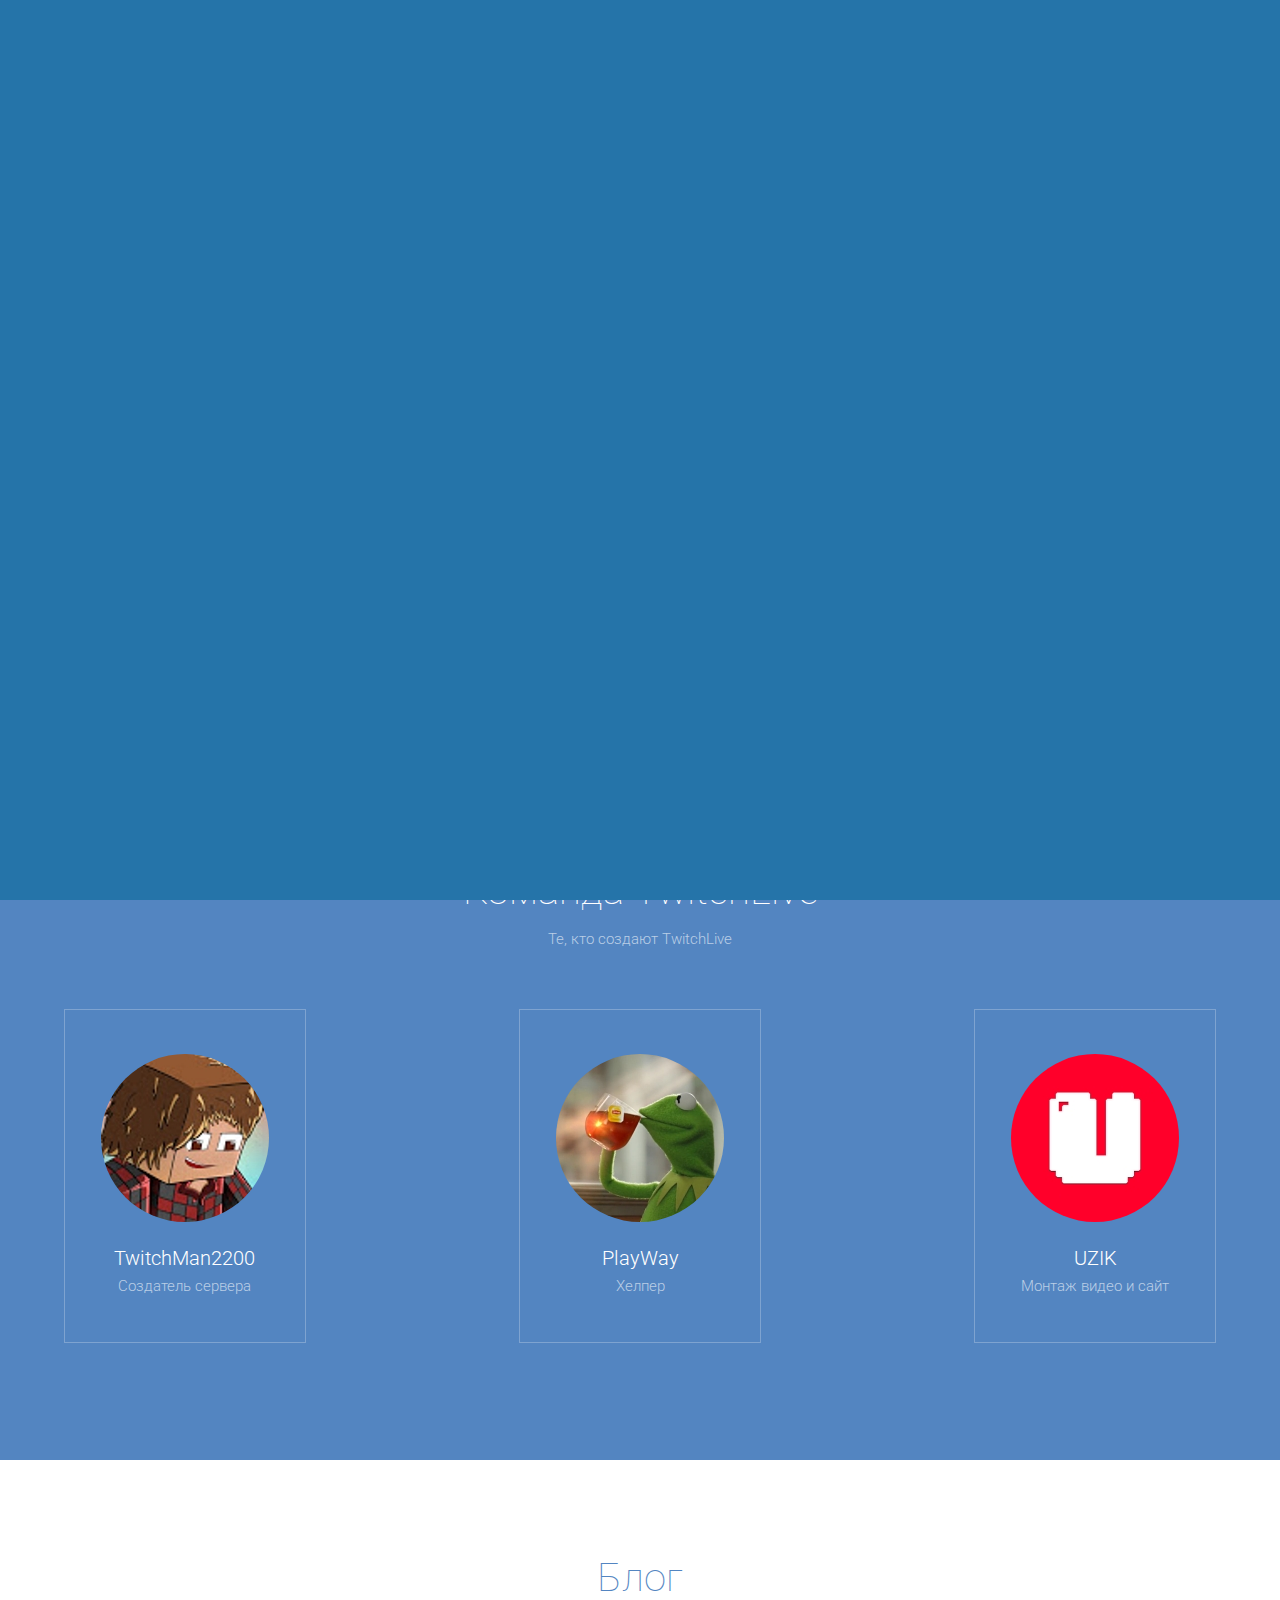
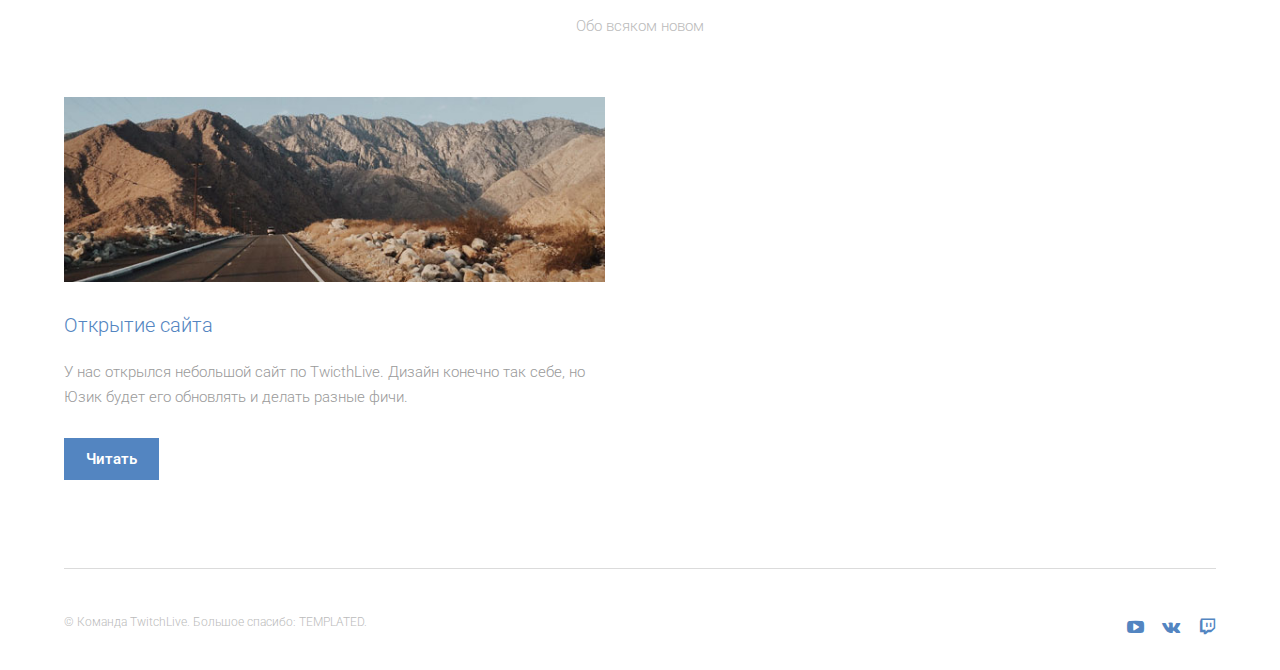
<file: index.html>
<!DOCTYPE HTML>
<html>
	<head>
		<title>TwitchLive</title>
		<meta charset="utf-8" />
		<meta name="viewport" content="width=device-width, initial-scale=1" />
		<link rel="stylesheet" href="assets/css/main.css" />
	</head>
	<body>

		<!-- Header -->
			<header id="header">
				<div class="inner">
					<a href="index.html" class="logo">TwitchLive</a>
					<nav id="nav">
						<a href="#">Главная</a>
						<a href="404.html">Заявки</a>
						<a href="404.html">Обходы</a>
					</nav>
					<a href="#navPanel" class="navPanelToggle"><span class="fa fa-bars"></span></a>
				</div>
			</header>

		<!-- Banner -->
			<section id="banner">
				<h1>Добро пожаловать на сайт TwitchLive</h1>
				<p>Это приватный сервер для начинающих ютуберов/стримеров</p>
			</section>

		<!-- One -->
			<section id="one" class="wrapper">
				<div class="inner">
					<div class="flex flex-3">
						<article>
							<header>
								<h3>Приватный<br /> сервер</h3>
							</header>
							<p>Этот сервер полностью приватный. Без лицензии и заявки сюда не попасть.</p>
							<footer>
								<a href="404.html" class="button special">Подробнее</a>
							</footer>
						</article>
						<article>
							<header>
								<h3>Заявки<br /> на сервер</h3>
							</header>
							<p>Условия для доступа к приватному и серверу и правильное оформление заявок</p>
							<footer>
								<a href="404.html" class="button special">Оформить заявку</a>
							</footer>
						</article>
						<article>
							<header>
								<h3>Обходы<br /> на сервере</h3>
							</header>
							<p>Целых четыре раза в месяц мы будем обходить ваши постройки на сервере.</p>
							<footer>
								<a href="404.html" class="button special">Лучшие постройки</a>
							</footer>
						</article>
					</div>
				</div>
			</section>

		<!-- Two -->
			<section id="two" class="wrapper style1 special">
				<div class="inner">
					<header>
						<h2>Команда TwitchLive</h2>
						<p>Те, кто создают TwitchLive</p>
					</header>
					<div class="flex flex-4">
						<div class="box person">
							<div class="image round">
								<img src="images/pic03.jpg" alt="Person 1" />
							</div>
							<h3>TwitchMan2200</h3>
							<p>Создатель сервера</p>
						</div>
						<div class="box person">
							<div class="image round">
								<img src="images/pic04.jpg" alt="Person 2" />
							</div>
							<h3>PlayWay</h3>
							<p>Хелпер</p>
						</div>
						<div class="box person">
							<div class="image round">
								<img src="images/pic05.jpg" alt="Person 3" />
							</div>
							<h3>UZIK</h3>
							<p>Монтаж видео и сайт</p>
						</div>
					</div>
				</div>
			</section>

		<!-- Three -->
			<section id="three" class="wrapper special">
				<div class="inner">
					<header class="align-center">
						<h2>Блог</h2>
						<p>Обо всяком новом</p>
					</header>
					<div class="flex flex-2">
						<article>
							<div class="image fit">
								<img src="images/pic01.jpg" alt="Pic 01" />
							</div>
							<header>
								<h3>Открытие сайта</h3>
							</header>
							<p>У нас открылся небольшой сайт по TwicthLive. Дизайн конечно так себе, но Юзик будет его обновлять и делать разные фичи.</p>
							<footer>
								<a href="opensite.html" class="button special">Читать</a>
							</footer>
						</article>
					</div>
				</div>
			</section>

		<!-- Footer -->
			<footer id="footer">
				<div class="inner">
					<div class="flex">
						<div class="copyright">
							&copy; Команда TwitchLive. Большое спасибо: TEMPLATED.
						</div>
						<ul class="icons">
							<li><a href="https://www.youtube.com/channel/UCNdY74oDb6O2aFx_l0RGLnA" class="icon fa-youtube-play"><span class="label">YouTube</span></a></li>
							<li><a href="https://vk.com/twitchlive22" class="icon fa-vk"><span class="label">ВКонтакте</span></a></li>
							<li><a href="https://www.twitch.tv/uzik_ok" class="icon fa-twitch"><span class="label">Twitch</span></a></li>
						</ul>
					</div>
				</div>
			</footer>

		<!-- Scripts -->
			<script src="assets/js/jquery.min.js"></script>
			<script src="assets/js/skel.min.js"></script>
			<script src="assets/js/util.js"></script>
			<script src="assets/js/main.js"></script>
        <!--Прелоадер -->
			<style type="text/css">#hellopreloader>p{display:none;}#hellopreloader_preload{display: block;position: fixed;z-index: 99999;top: 0;left: 0;width: 100%;height: 100%;min-width: 1000px;background: #2574A9 url(http://hello-site.ru//main/images/preloads/oval.svg) center center no-repeat;background-size:74px;}</style>
			<div id="hellopreloader"><div id="hellopreloader_preload"></div><p><a href="http://hello-site.ru">Hello-Site.ru. Бесплатный конструктор сайтов.</a></p></div>
			<script type="text/javascript">var hellopreloader = document.getElementById("hellopreloader_preload");function fadeOutnojquery(el){el.style.opacity = 1;var interhellopreloader = setInterval(function(){el.style.opacity = el.style.opacity - 0.05;if (el.style.opacity <=0.05){ clearInterval(interhellopreloader);hellopreloader.style.display = "none";}},16);}window.onload = function(){setTimeout(function(){fadeOutnojquery(hellopreloader);},1000);};</script>
			<!-- HelloPreload http://hello-site.ru/preloader/ -->
	</body>
</html>
</file>
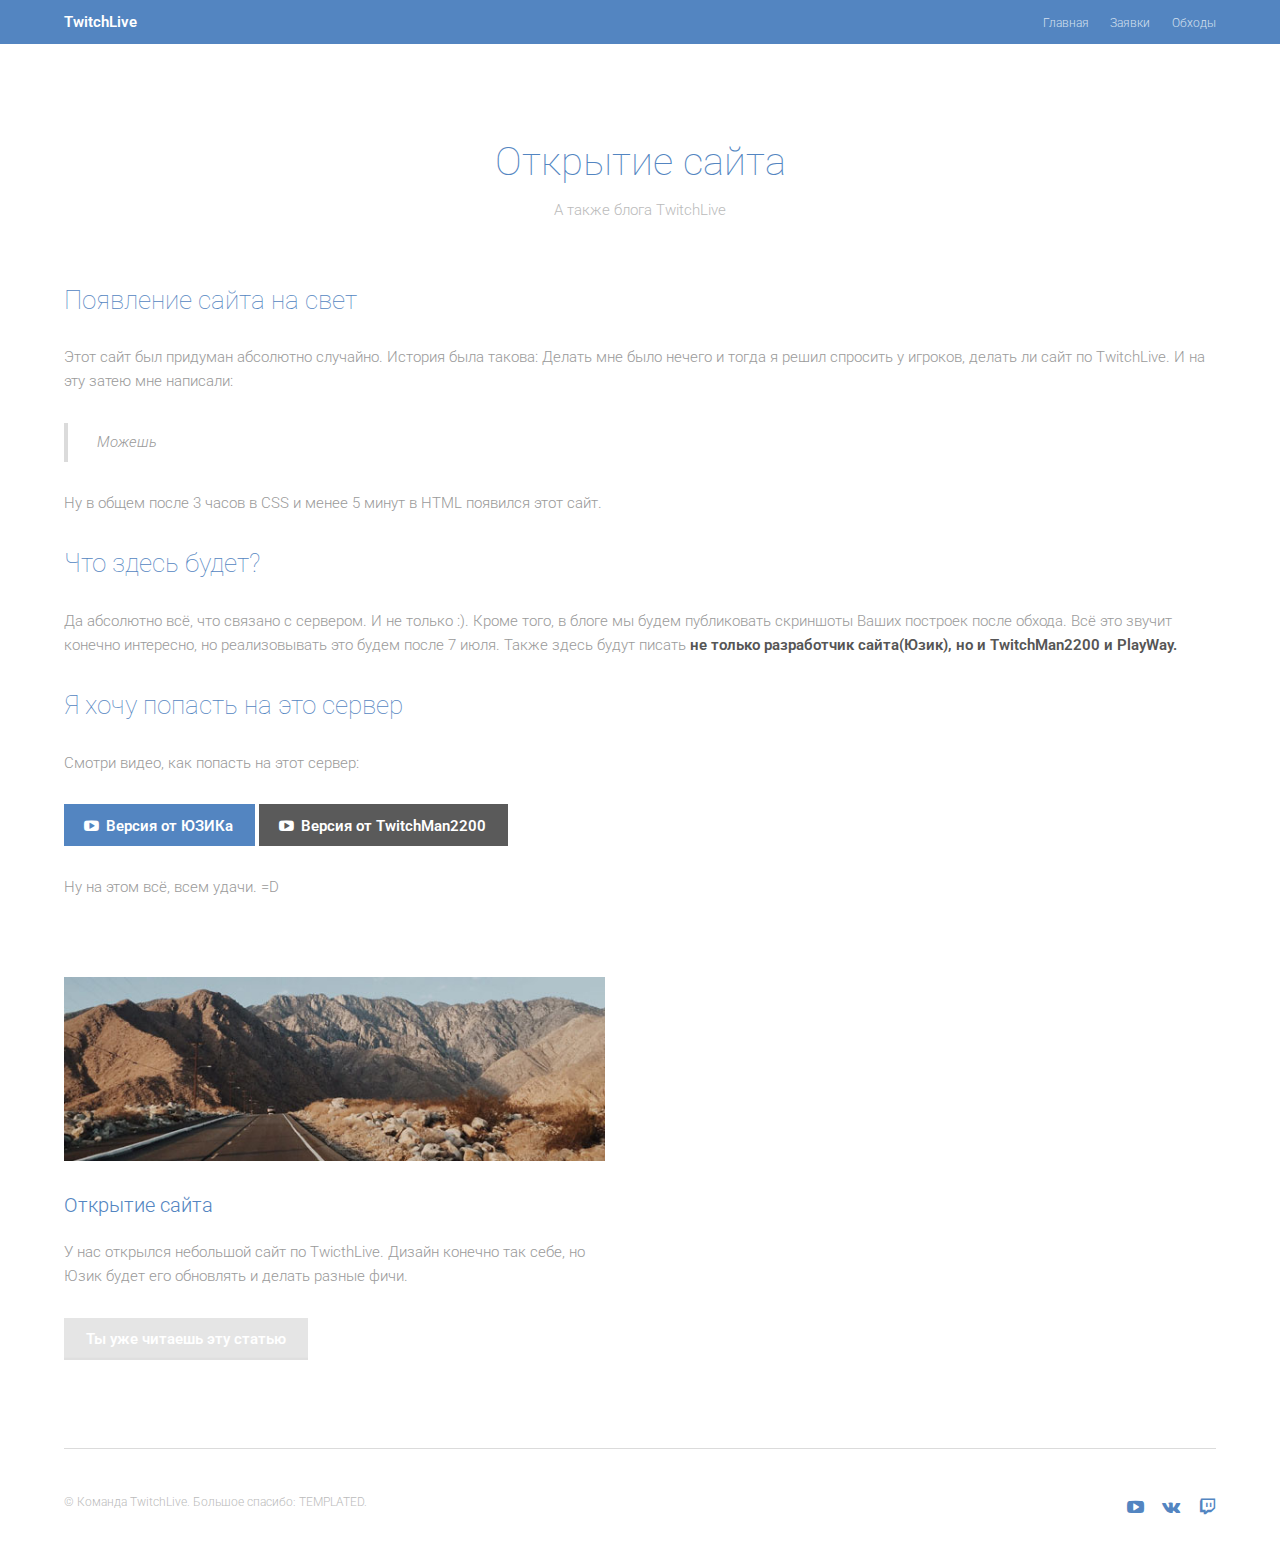
<file: opensite.html>
<!DOCTYPE HTML>
<html>
	<head>
		<title>TwitchLive Блог</title>
		<meta charset="utf-8" />
		<meta name="viewport" content="width=device-width, initial-scale=1" />
		<link rel="stylesheet" href="assets/css/main.css" />
		<script src="https://vk.com/js/api/openapi.js?146" type="text/javascript"></script>
		<script type="text/javascript">
		  VK.init({
			apiId: 6096090,
			onlyWidgets: true
		  });
		</script>
	</head>
	<body class="subpage">

		<!-- Header -->
			<header id="header">
				<div class="inner">
					<a href="index.html" class="logo">TwitchLive</a>
					<nav id="nav">
						<a href="index.html">Главная</a>
						<a href="404.html">Заявки</a>
						<a href="404.html">Обходы</a>
					</nav>
					<a href="#navPanel" class="navPanelToggle"><span class="fa fa-bars"></span></a>
				</div>
			</header>

		<!-- Three -->
			<section id="three" class="wrapper">
				<div class="inner">
					<header class="align-center">
						<h2>Открытие сайта</h2>
						<p>А также блога TwitchLive</p>
					</header>
					<h2 id="content">Появление сайта на свет</h2>
					<p>Этот сайт был придуман абсолютно случайно. История была такова: Делать мне было нечего и тогда я решил спросить у игроков, делать ли сайт по TwitchLive. И на эту затею мне написали:
					<blockquote>Можешь</blockquote>
					Ну в общем после 3 часов в CSS и менее 5 минут в HTML появился этот сайт.</p>
					<h2 id="content">Что здесь будет?</h2>
					<p>Да абсолютно всё, что связано с сервером. И не только :). Кроме того, в блоге мы будем публиковать скриншоты Ваших построек после обхода. Всё это звучит конечно интересно, но реализовывать это будем после 7 июля. Также здесь будут писать <b>не только разработчик сайта(Юзик), но и TwitchMan2200 и PlayWay.</b></p>
					<h2 id="content">Я хочу попасть на это сервер</h2>
					<p>Смотри видео, как попасть на этот сервер:</p>
					<p><a href="https://youtu.be/-ZpV1vSUBaA" class="button special icon fa-youtube-play">Версия от ЮЗИКа</a> <a href="https://youtu.be/-GffQzPiwrE" class="button icon fa-youtube-play">Версия от TwitchMan2200</a></p>
					<p>Ну на этом всё, всем удачи. =D</p>
					<div id="vk_like"></div>
					<script type="text/javascript">
					VK.Widgets.Like("vk_like", {type: "button", height: 30});
					</script>
					<br/>
					<div id="vk_comments"></div>
					<script type="text/javascript">
					VK.Widgets.Comments("vk_comments", {limit: 10, width: "610", attach: "*"});
					</script>
					<br/>
					<div class="flex flex-2">
						<article>
							<div class="image fit">
								<img src="images/pic01.jpg" alt="Pic 01" />
							</div>
							<header>
								<h3>Открытие сайта</h3>
							</header>
							<p>У нас открылся небольшой сайт по TwicthLive. Дизайн конечно так себе, но Юзик будет его обновлять и делать разные фичи.</p>
							<footer>
								<span class="button special disabled">Ты уже читаешь эту статью</span>
							</footer>
						</article>
					</div>
				</div>
			</section>

		<!-- Footer -->
			<footer id="footer">
				<div class="inner">
					<div class="flex">
						<div class="copyright">
							&copy; Команда TwitchLive. Большое спасибо: TEMPLATED.
						</div>
						<ul class="icons">
							<li><a href="https://www.youtube.com/channel/UCNdY74oDb6O2aFx_l0RGLnA" class="icon fa-youtube-play"><span class="label">YouTube</span></a></li>
							<li><a href="https://vk.com/twitchlive22" class="icon fa-vk"><span class="label">ВКонтакте</span></a></li>
							<li><a href="https://www.twitch.tv/uzik_ok" class="icon fa-twitch"><span class="label">Twitch</span></a></li>
						</ul>
					</div>
				</div>
			</footer>

		<!-- Scripts -->
			<script src="assets/js/jquery.min.js"></script>
			<script src="assets/js/skel.min.js"></script>
			<script src="assets/js/util.js"></script>
			<script src="assets/js/main.js"></script>

	</body>
</html>
</file>
<file: assets/css/main.css>
@charset "UTF-8";
@import url(font-awesome.min.css);
@import url('https://fonts.googleapis.com/css?family=Roboto');

/*
	Theory by TEMPLATED
	templated.co @templatedco
	Released for free under the Creative Commons Attribution 3.0 license (templated.co/license)
*/

/* Reset */

	html, body, div, span, applet, object, iframe, h1, h2, h3, h4, h5, h6, p, blockquote, pre, a, abbr, acronym, address, big, cite, code, del, dfn, em, img, ins, kbd, q, s, samp, small, strike, strong, sub, sup, tt, var, b, u, i, center, dl, dt, dd, ol, ul, li, fieldset, form, label, legend, table, caption, tbody, tfoot, thead, tr, th, td, article, aside, canvas, details, embed, figure, figcaption, footer, header, hgroup, menu, nav, output, ruby, section, summary, time, mark, audio, video {
		margin: 0;
		padding: 0;
		border: 0;
		font-size: 100%;
		font: inherit;
		vertical-align: baseline;
	}

	article, aside, details, figcaption, figure, footer, header, hgroup, menu, nav, section {
		display: block;
	}

	body {
		line-height: 1;
	}

	ol, ul {
		list-style: none;
	}

	blockquote, q {
		quotes: none;
	}

	blockquote:before, blockquote:after, q:before, q:after {
		content: '';
		content: none;
	}

	table {
		border-collapse: collapse;
		border-spacing: 0;
	}

	body {
		-webkit-text-size-adjust: none;
	}

/* Box Model */

	*, *:before, *:after {
		-moz-box-sizing: border-box;
		-webkit-box-sizing: border-box;
		box-sizing: border-box;
	}

/* Containers */

	.container {
		margin-left: auto;
		margin-right: auto;
	}

	.container.\31 25\25 {
		width: 100%;
		max-width: 100em;
		min-width: 80em;
	}

	.container.\37 5\25 {
		width: 60em;
	}

	.container.\35 0\25 {
		width: 40em;
	}

	.container.\32 5\25 {
		width: 20em;
	}

	.container {
		width: 80em;
	}

	@media screen and (max-width: 1680px) {

		.container.\31 25\25 {
			width: 100%;
			max-width: 100em;
			min-width: 80em;
		}

		.container.\37 5\25 {
			width: 60em;
		}

		.container.\35 0\25 {
			width: 40em;
		}

		.container.\32 5\25 {
			width: 20em;
		}

		.container {
			width: 80em;
		}

	}

	@media screen and (max-width: 1280px) {

		.container.\31 25\25 {
			width: 100%;
			max-width: 81.25em;
			min-width: 65em;
		}

		.container.\37 5\25 {
			width: 48.75em;
		}

		.container.\35 0\25 {
			width: 32.5em;
		}

		.container.\32 5\25 {
			width: 16.25em;
		}

		.container {
			width: 65em;
		}

	}

	@media screen and (max-width: 980px) {

		.container.\31 25\25 {
			width: 100%;
			max-width: 112.5%;
			min-width: 90%;
		}

		.container.\37 5\25 {
			width: 67.5%;
		}

		.container.\35 0\25 {
			width: 45%;
		}

		.container.\32 5\25 {
			width: 22.5%;
		}

		.container {
			width: 90%;
		}

	}

	@media screen and (max-width: 736px) {

		.container.\31 25\25 {
			width: 100%;
			max-width: 112.5%;
			min-width: 90%;
		}

		.container.\37 5\25 {
			width: 67.5%;
		}

		.container.\35 0\25 {
			width: 45%;
		}

		.container.\32 5\25 {
			width: 22.5%;
		}

		.container {
			width: 90% !important;
		}

	}

	@media screen and (max-width: 480px) {

		.container.\31 25\25 {
			width: 100%;
			max-width: 112.5%;
			min-width: 90%;
		}

		.container.\37 5\25 {
			width: 67.5%;
		}

		.container.\35 0\25 {
			width: 45%;
		}

		.container.\32 5\25 {
			width: 22.5%;
		}

		.container {
			width: 90% !important;
		}

	}

/* Grid */

	.row {
		border-bottom: solid 1px transparent;
		-moz-box-sizing: border-box;
		-webkit-box-sizing: border-box;
		box-sizing: border-box;
	}

	.row > * {
		float: left;
		-moz-box-sizing: border-box;
		-webkit-box-sizing: border-box;
		box-sizing: border-box;
	}

	.row:after, .row:before {
		content: '';
		display: block;
		clear: both;
		height: 0;
	}

	.row.uniform > * > :first-child {
		margin-top: 0;
	}

	.row.uniform > * > :last-child {
		margin-bottom: 0;
	}

	.row.\30 \25 > * {
		padding: 0 0 0 0em;
	}

	.row.\30 \25 {
		margin: 0 0 -1px 0em;
	}

	.row.uniform.\30 \25 > * {
		padding: 0em 0 0 0em;
	}

	.row.uniform.\30 \25 {
		margin: 0em 0 -1px 0em;
	}

	.row > * {
		padding: 0 0 0 2em;
	}

	.row {
		margin: 0 0 -1px -2em;
	}

	.row.uniform > * {
		padding: 2em 0 0 2em;
	}

	.row.uniform {
		margin: -2em 0 -1px -2em;
	}

	.row.\32 00\25 > * {
		padding: 0 0 0 4em;
	}

	.row.\32 00\25 {
		margin: 0 0 -1px -4em;
	}

	.row.uniform.\32 00\25 > * {
		padding: 4em 0 0 4em;
	}

	.row.uniform.\32 00\25 {
		margin: -4em 0 -1px -4em;
	}

	.row.\31 50\25 > * {
		padding: 0 0 0 3em;
	}

	.row.\31 50\25 {
		margin: 0 0 -1px -3em;
	}

	.row.uniform.\31 50\25 > * {
		padding: 3em 0 0 3em;
	}

	.row.uniform.\31 50\25 {
		margin: -3em 0 -1px -3em;
	}

	.row.\35 0\25 > * {
		padding: 0 0 0 1em;
	}

	.row.\35 0\25 {
		margin: 0 0 -1px -1em;
	}

	.row.uniform.\35 0\25 > * {
		padding: 1em 0 0 1em;
	}

	.row.uniform.\35 0\25 {
		margin: -1em 0 -1px -1em;
	}

	.row.\32 5\25 > * {
		padding: 0 0 0 0.5em;
	}

	.row.\32 5\25 {
		margin: 0 0 -1px -0.5em;
	}

	.row.uniform.\32 5\25 > * {
		padding: 0.5em 0 0 0.5em;
	}

	.row.uniform.\32 5\25 {
		margin: -0.5em 0 -1px -0.5em;
	}

	.\31 2u, .\31 2u\24 {
		width: 100%;
		clear: none;
		margin-left: 0;
	}

	.\31 1u, .\31 1u\24 {
		width: 91.6666666667%;
		clear: none;
		margin-left: 0;
	}

	.\31 0u, .\31 0u\24 {
		width: 83.3333333333%;
		clear: none;
		margin-left: 0;
	}

	.\39 u, .\39 u\24 {
		width: 75%;
		clear: none;
		margin-left: 0;
	}

	.\38 u, .\38 u\24 {
		width: 66.6666666667%;
		clear: none;
		margin-left: 0;
	}

	.\37 u, .\37 u\24 {
		width: 58.3333333333%;
		clear: none;
		margin-left: 0;
	}

	.\36 u, .\36 u\24 {
		width: 50%;
		clear: none;
		margin-left: 0;
	}

	.\35 u, .\35 u\24 {
		width: 41.6666666667%;
		clear: none;
		margin-left: 0;
	}

	.\34 u, .\34 u\24 {
		width: 33.3333333333%;
		clear: none;
		margin-left: 0;
	}

	.\33 u, .\33 u\24 {
		width: 25%;
		clear: none;
		margin-left: 0;
	}

	.\32 u, .\32 u\24 {
		width: 16.6666666667%;
		clear: none;
		margin-left: 0;
	}

	.\31 u, .\31 u\24 {
		width: 8.3333333333%;
		clear: none;
		margin-left: 0;
	}

	.\31 2u\24 + *,
	.\31 1u\24 + *,
	.\31 0u\24 + *,
	.\39 u\24 + *,
	.\38 u\24 + *,
	.\37 u\24 + *,
	.\36 u\24 + *,
	.\35 u\24 + *,
	.\34 u\24 + *,
	.\33 u\24 + *,
	.\32 u\24 + *,
	.\31 u\24 + * {
		clear: left;
	}

	.\-11u {
		margin-left: 91.66667%;
	}

	.\-10u {
		margin-left: 83.33333%;
	}

	.\-9u {
		margin-left: 75%;
	}

	.\-8u {
		margin-left: 66.66667%;
	}

	.\-7u {
		margin-left: 58.33333%;
	}

	.\-6u {
		margin-left: 50%;
	}

	.\-5u {
		margin-left: 41.66667%;
	}

	.\-4u {
		margin-left: 33.33333%;
	}

	.\-3u {
		margin-left: 25%;
	}

	.\-2u {
		margin-left: 16.66667%;
	}

	.\-1u {
		margin-left: 8.33333%;
	}

	@media screen and (max-width: 1680px) {

		.row > * {
			padding: 0 0 0 2em;
		}

		.row {
			margin: 0 0 -1px -2em;
		}

		.row.uniform > * {
			padding: 2em 0 0 2em;
		}

		.row.uniform {
			margin: -2em 0 -1px -2em;
		}

		.row.\32 00\25 > * {
			padding: 0 0 0 4em;
		}

		.row.\32 00\25 {
			margin: 0 0 -1px -4em;
		}

		.row.uniform.\32 00\25 > * {
			padding: 4em 0 0 4em;
		}

		.row.uniform.\32 00\25 {
			margin: -4em 0 -1px -4em;
		}

		.row.\31 50\25 > * {
			padding: 0 0 0 3em;
		}

		.row.\31 50\25 {
			margin: 0 0 -1px -3em;
		}

		.row.uniform.\31 50\25 > * {
			padding: 3em 0 0 3em;
		}

		.row.uniform.\31 50\25 {
			margin: -3em 0 -1px -3em;
		}

		.row.\35 0\25 > * {
			padding: 0 0 0 1em;
		}

		.row.\35 0\25 {
			margin: 0 0 -1px -1em;
		}

		.row.uniform.\35 0\25 > * {
			padding: 1em 0 0 1em;
		}

		.row.uniform.\35 0\25 {
			margin: -1em 0 -1px -1em;
		}

		.row.\32 5\25 > * {
			padding: 0 0 0 0.5em;
		}

		.row.\32 5\25 {
			margin: 0 0 -1px -0.5em;
		}

		.row.uniform.\32 5\25 > * {
			padding: 0.5em 0 0 0.5em;
		}

		.row.uniform.\32 5\25 {
			margin: -0.5em 0 -1px -0.5em;
		}

		.\31 2u\28xlarge\29, .\31 2u\24\28xlarge\29 {
			width: 100%;
			clear: none;
			margin-left: 0;
		}

		.\31 1u\28xlarge\29, .\31 1u\24\28xlarge\29 {
			width: 91.6666666667%;
			clear: none;
			margin-left: 0;
		}

		.\31 0u\28xlarge\29, .\31 0u\24\28xlarge\29 {
			width: 83.3333333333%;
			clear: none;
			margin-left: 0;
		}

		.\39 u\28xlarge\29, .\39 u\24\28xlarge\29 {
			width: 75%;
			clear: none;
			margin-left: 0;
		}

		.\38 u\28xlarge\29, .\38 u\24\28xlarge\29 {
			width: 66.6666666667%;
			clear: none;
			margin-left: 0;
		}

		.\37 u\28xlarge\29, .\37 u\24\28xlarge\29 {
			width: 58.3333333333%;
			clear: none;
			margin-left: 0;
		}

		.\36 u\28xlarge\29, .\36 u\24\28xlarge\29 {
			width: 50%;
			clear: none;
			margin-left: 0;
		}

		.\35 u\28xlarge\29, .\35 u\24\28xlarge\29 {
			width: 41.6666666667%;
			clear: none;
			margin-left: 0;
		}

		.\34 u\28xlarge\29, .\34 u\24\28xlarge\29 {
			width: 33.3333333333%;
			clear: none;
			margin-left: 0;
		}

		.\33 u\28xlarge\29, .\33 u\24\28xlarge\29 {
			width: 25%;
			clear: none;
			margin-left: 0;
		}

		.\32 u\28xlarge\29, .\32 u\24\28xlarge\29 {
			width: 16.6666666667%;
			clear: none;
			margin-left: 0;
		}

		.\31 u\28xlarge\29, .\31 u\24\28xlarge\29 {
			width: 8.3333333333%;
			clear: none;
			margin-left: 0;
		}

		.\31 2u\24\28xlarge\29 + *,
		.\31 1u\24\28xlarge\29 + *,
		.\31 0u\24\28xlarge\29 + *,
		.\39 u\24\28xlarge\29 + *,
		.\38 u\24\28xlarge\29 + *,
		.\37 u\24\28xlarge\29 + *,
		.\36 u\24\28xlarge\29 + *,
		.\35 u\24\28xlarge\29 + *,
		.\34 u\24\28xlarge\29 + *,
		.\33 u\24\28xlarge\29 + *,
		.\32 u\24\28xlarge\29 + *,
		.\31 u\24\28xlarge\29 + * {
			clear: left;
		}

		.\-11u\28xlarge\29 {
			margin-left: 91.66667%;
		}

		.\-10u\28xlarge\29 {
			margin-left: 83.33333%;
		}

		.\-9u\28xlarge\29 {
			margin-left: 75%;
		}

		.\-8u\28xlarge\29 {
			margin-left: 66.66667%;
		}

		.\-7u\28xlarge\29 {
			margin-left: 58.33333%;
		}

		.\-6u\28xlarge\29 {
			margin-left: 50%;
		}

		.\-5u\28xlarge\29 {
			margin-left: 41.66667%;
		}

		.\-4u\28xlarge\29 {
			margin-left: 33.33333%;
		}

		.\-3u\28xlarge\29 {
			margin-left: 25%;
		}

		.\-2u\28xlarge\29 {
			margin-left: 16.66667%;
		}

		.\-1u\28xlarge\29 {
			margin-left: 8.33333%;
		}

	}

	@media screen and (max-width: 1280px) {

		.row > * {
			padding: 0 0 0 1.5em;
		}

		.row {
			margin: 0 0 -1px -1.5em;
		}

		.row.uniform > * {
			padding: 1.5em 0 0 1.5em;
		}

		.row.uniform {
			margin: -1.5em 0 -1px -1.5em;
		}

		.row.\32 00\25 > * {
			padding: 0 0 0 3em;
		}

		.row.\32 00\25 {
			margin: 0 0 -1px -3em;
		}

		.row.uniform.\32 00\25 > * {
			padding: 3em 0 0 3em;
		}

		.row.uniform.\32 00\25 {
			margin: -3em 0 -1px -3em;
		}

		.row.\31 50\25 > * {
			padding: 0 0 0 2.25em;
		}

		.row.\31 50\25 {
			margin: 0 0 -1px -2.25em;
		}

		.row.uniform.\31 50\25 > * {
			padding: 2.25em 0 0 2.25em;
		}

		.row.uniform.\31 50\25 {
			margin: -2.25em 0 -1px -2.25em;
		}

		.row.\35 0\25 > * {
			padding: 0 0 0 0.75em;
		}

		.row.\35 0\25 {
			margin: 0 0 -1px -0.75em;
		}

		.row.uniform.\35 0\25 > * {
			padding: 0.75em 0 0 0.75em;
		}

		.row.uniform.\35 0\25 {
			margin: -0.75em 0 -1px -0.75em;
		}

		.row.\32 5\25 > * {
			padding: 0 0 0 0.375em;
		}

		.row.\32 5\25 {
			margin: 0 0 -1px -0.375em;
		}

		.row.uniform.\32 5\25 > * {
			padding: 0.375em 0 0 0.375em;
		}

		.row.uniform.\32 5\25 {
			margin: -0.375em 0 -1px -0.375em;
		}

		.\31 2u\28large\29, .\31 2u\24\28large\29 {
			width: 100%;
			clear: none;
			margin-left: 0;
		}

		.\31 1u\28large\29, .\31 1u\24\28large\29 {
			width: 91.6666666667%;
			clear: none;
			margin-left: 0;
		}

		.\31 0u\28large\29, .\31 0u\24\28large\29 {
			width: 83.3333333333%;
			clear: none;
			margin-left: 0;
		}

		.\39 u\28large\29, .\39 u\24\28large\29 {
			width: 75%;
			clear: none;
			margin-left: 0;
		}

		.\38 u\28large\29, .\38 u\24\28large\29 {
			width: 66.6666666667%;
			clear: none;
			margin-left: 0;
		}

		.\37 u\28large\29, .\37 u\24\28large\29 {
			width: 58.3333333333%;
			clear: none;
			margin-left: 0;
		}

		.\36 u\28large\29, .\36 u\24\28large\29 {
			width: 50%;
			clear: none;
			margin-left: 0;
		}

		.\35 u\28large\29, .\35 u\24\28large\29 {
			width: 41.6666666667%;
			clear: none;
			margin-left: 0;
		}

		.\34 u\28large\29, .\34 u\24\28large\29 {
			width: 33.3333333333%;
			clear: none;
			margin-left: 0;
		}

		.\33 u\28large\29, .\33 u\24\28large\29 {
			width: 25%;
			clear: none;
			margin-left: 0;
		}

		.\32 u\28large\29, .\32 u\24\28large\29 {
			width: 16.6666666667%;
			clear: none;
			margin-left: 0;
		}

		.\31 u\28large\29, .\31 u\24\28large\29 {
			width: 8.3333333333%;
			clear: none;
			margin-left: 0;
		}

		.\31 2u\24\28large\29 + *,
		.\31 1u\24\28large\29 + *,
		.\31 0u\24\28large\29 + *,
		.\39 u\24\28large\29 + *,
		.\38 u\24\28large\29 + *,
		.\37 u\24\28large\29 + *,
		.\36 u\24\28large\29 + *,
		.\35 u\24\28large\29 + *,
		.\34 u\24\28large\29 + *,
		.\33 u\24\28large\29 + *,
		.\32 u\24\28large\29 + *,
		.\31 u\24\28large\29 + * {
			clear: left;
		}

		.\-11u\28large\29 {
			margin-left: 91.66667%;
		}

		.\-10u\28large\29 {
			margin-left: 83.33333%;
		}

		.\-9u\28large\29 {
			margin-left: 75%;
		}

		.\-8u\28large\29 {
			margin-left: 66.66667%;
		}

		.\-7u\28large\29 {
			margin-left: 58.33333%;
		}

		.\-6u\28large\29 {
			margin-left: 50%;
		}

		.\-5u\28large\29 {
			margin-left: 41.66667%;
		}

		.\-4u\28large\29 {
			margin-left: 33.33333%;
		}

		.\-3u\28large\29 {
			margin-left: 25%;
		}

		.\-2u\28large\29 {
			margin-left: 16.66667%;
		}

		.\-1u\28large\29 {
			margin-left: 8.33333%;
		}

	}

	@media screen and (max-width: 980px) {

		.row > * {
			padding: 0 0 0 1.5em;
		}

		.row {
			margin: 0 0 -1px -1.5em;
		}

		.row.uniform > * {
			padding: 1.5em 0 0 1.5em;
		}

		.row.uniform {
			margin: -1.5em 0 -1px -1.5em;
		}

		.row.\32 00\25 > * {
			padding: 0 0 0 3em;
		}

		.row.\32 00\25 {
			margin: 0 0 -1px -3em;
		}

		.row.uniform.\32 00\25 > * {
			padding: 3em 0 0 3em;
		}

		.row.uniform.\32 00\25 {
			margin: -3em 0 -1px -3em;
		}

		.row.\31 50\25 > * {
			padding: 0 0 0 2.25em;
		}

		.row.\31 50\25 {
			margin: 0 0 -1px -2.25em;
		}

		.row.uniform.\31 50\25 > * {
			padding: 2.25em 0 0 2.25em;
		}

		.row.uniform.\31 50\25 {
			margin: -2.25em 0 -1px -2.25em;
		}

		.row.\35 0\25 > * {
			padding: 0 0 0 0.75em;
		}

		.row.\35 0\25 {
			margin: 0 0 -1px -0.75em;
		}

		.row.uniform.\35 0\25 > * {
			padding: 0.75em 0 0 0.75em;
		}

		.row.uniform.\35 0\25 {
			margin: -0.75em 0 -1px -0.75em;
		}

		.row.\32 5\25 > * {
			padding: 0 0 0 0.375em;
		}

		.row.\32 5\25 {
			margin: 0 0 -1px -0.375em;
		}

		.row.uniform.\32 5\25 > * {
			padding: 0.375em 0 0 0.375em;
		}

		.row.uniform.\32 5\25 {
			margin: -0.375em 0 -1px -0.375em;
		}

		.\31 2u\28medium\29, .\31 2u\24\28medium\29 {
			width: 100%;
			clear: none;
			margin-left: 0;
		}

		.\31 1u\28medium\29, .\31 1u\24\28medium\29 {
			width: 91.6666666667%;
			clear: none;
			margin-left: 0;
		}

		.\31 0u\28medium\29, .\31 0u\24\28medium\29 {
			width: 83.3333333333%;
			clear: none;
			margin-left: 0;
		}

		.\39 u\28medium\29, .\39 u\24\28medium\29 {
			width: 75%;
			clear: none;
			margin-left: 0;
		}

		.\38 u\28medium\29, .\38 u\24\28medium\29 {
			width: 66.6666666667%;
			clear: none;
			margin-left: 0;
		}

		.\37 u\28medium\29, .\37 u\24\28medium\29 {
			width: 58.3333333333%;
			clear: none;
			margin-left: 0;
		}

		.\36 u\28medium\29, .\36 u\24\28medium\29 {
			width: 50%;
			clear: none;
			margin-left: 0;
		}

		.\35 u\28medium\29, .\35 u\24\28medium\29 {
			width: 41.6666666667%;
			clear: none;
			margin-left: 0;
		}

		.\34 u\28medium\29, .\34 u\24\28medium\29 {
			width: 33.3333333333%;
			clear: none;
			margin-left: 0;
		}

		.\33 u\28medium\29, .\33 u\24\28medium\29 {
			width: 25%;
			clear: none;
			margin-left: 0;
		}

		.\32 u\28medium\29, .\32 u\24\28medium\29 {
			width: 16.6666666667%;
			clear: none;
			margin-left: 0;
		}

		.\31 u\28medium\29, .\31 u\24\28medium\29 {
			width: 8.3333333333%;
			clear: none;
			margin-left: 0;
		}

		.\31 2u\24\28medium\29 + *,
		.\31 1u\24\28medium\29 + *,
		.\31 0u\24\28medium\29 + *,
		.\39 u\24\28medium\29 + *,
		.\38 u\24\28medium\29 + *,
		.\37 u\24\28medium\29 + *,
		.\36 u\24\28medium\29 + *,
		.\35 u\24\28medium\29 + *,
		.\34 u\24\28medium\29 + *,
		.\33 u\24\28medium\29 + *,
		.\32 u\24\28medium\29 + *,
		.\31 u\24\28medium\29 + * {
			clear: left;
		}

		.\-11u\28medium\29 {
			margin-left: 91.66667%;
		}

		.\-10u\28medium\29 {
			margin-left: 83.33333%;
		}

		.\-9u\28medium\29 {
			margin-left: 75%;
		}

		.\-8u\28medium\29 {
			margin-left: 66.66667%;
		}

		.\-7u\28medium\29 {
			margin-left: 58.33333%;
		}

		.\-6u\28medium\29 {
			margin-left: 50%;
		}

		.\-5u\28medium\29 {
			margin-left: 41.66667%;
		}

		.\-4u\28medium\29 {
			margin-left: 33.33333%;
		}

		.\-3u\28medium\29 {
			margin-left: 25%;
		}

		.\-2u\28medium\29 {
			margin-left: 16.66667%;
		}

		.\-1u\28medium\29 {
			margin-left: 8.33333%;
		}

	}

	@media screen and (max-width: 736px) {

		.row > * {
			padding: 0 0 0 1.25em;
		}

		.row {
			margin: 0 0 -1px -1.25em;
		}

		.row.uniform > * {
			padding: 1.25em 0 0 1.25em;
		}

		.row.uniform {
			margin: -1.25em 0 -1px -1.25em;
		}

		.row.\32 00\25 > * {
			padding: 0 0 0 2.5em;
		}

		.row.\32 00\25 {
			margin: 0 0 -1px -2.5em;
		}

		.row.uniform.\32 00\25 > * {
			padding: 2.5em 0 0 2.5em;
		}

		.row.uniform.\32 00\25 {
			margin: -2.5em 0 -1px -2.5em;
		}

		.row.\31 50\25 > * {
			padding: 0 0 0 1.875em;
		}

		.row.\31 50\25 {
			margin: 0 0 -1px -1.875em;
		}

		.row.uniform.\31 50\25 > * {
			padding: 1.875em 0 0 1.875em;
		}

		.row.uniform.\31 50\25 {
			margin: -1.875em 0 -1px -1.875em;
		}

		.row.\35 0\25 > * {
			padding: 0 0 0 0.625em;
		}

		.row.\35 0\25 {
			margin: 0 0 -1px -0.625em;
		}

		.row.uniform.\35 0\25 > * {
			padding: 0.625em 0 0 0.625em;
		}

		.row.uniform.\35 0\25 {
			margin: -0.625em 0 -1px -0.625em;
		}

		.row.\32 5\25 > * {
			padding: 0 0 0 0.3125em;
		}

		.row.\32 5\25 {
			margin: 0 0 -1px -0.3125em;
		}

		.row.uniform.\32 5\25 > * {
			padding: 0.3125em 0 0 0.3125em;
		}

		.row.uniform.\32 5\25 {
			margin: -0.3125em 0 -1px -0.3125em;
		}

		.\31 2u\28small\29, .\31 2u\24\28small\29 {
			width: 100%;
			clear: none;
			margin-left: 0;
		}

		.\31 1u\28small\29, .\31 1u\24\28small\29 {
			width: 91.6666666667%;
			clear: none;
			margin-left: 0;
		}

		.\31 0u\28small\29, .\31 0u\24\28small\29 {
			width: 83.3333333333%;
			clear: none;
			margin-left: 0;
		}

		.\39 u\28small\29, .\39 u\24\28small\29 {
			width: 75%;
			clear: none;
			margin-left: 0;
		}

		.\38 u\28small\29, .\38 u\24\28small\29 {
			width: 66.6666666667%;
			clear: none;
			margin-left: 0;
		}

		.\37 u\28small\29, .\37 u\24\28small\29 {
			width: 58.3333333333%;
			clear: none;
			margin-left: 0;
		}

		.\36 u\28small\29, .\36 u\24\28small\29 {
			width: 50%;
			clear: none;
			margin-left: 0;
		}

		.\35 u\28small\29, .\35 u\24\28small\29 {
			width: 41.6666666667%;
			clear: none;
			margin-left: 0;
		}

		.\34 u\28small\29, .\34 u\24\28small\29 {
			width: 33.3333333333%;
			clear: none;
			margin-left: 0;
		}

		.\33 u\28small\29, .\33 u\24\28small\29 {
			width: 25%;
			clear: none;
			margin-left: 0;
		}

		.\32 u\28small\29, .\32 u\24\28small\29 {
			width: 16.6666666667%;
			clear: none;
			margin-left: 0;
		}

		.\31 u\28small\29, .\31 u\24\28small\29 {
			width: 8.3333333333%;
			clear: none;
			margin-left: 0;
		}

		.\31 2u\24\28small\29 + *,
		.\31 1u\24\28small\29 + *,
		.\31 0u\24\28small\29 + *,
		.\39 u\24\28small\29 + *,
		.\38 u\24\28small\29 + *,
		.\37 u\24\28small\29 + *,
		.\36 u\24\28small\29 + *,
		.\35 u\24\28small\29 + *,
		.\34 u\24\28small\29 + *,
		.\33 u\24\28small\29 + *,
		.\32 u\24\28small\29 + *,
		.\31 u\24\28small\29 + * {
			clear: left;
		}

		.\-11u\28small\29 {
			margin-left: 91.66667%;
		}

		.\-10u\28small\29 {
			margin-left: 83.33333%;
		}

		.\-9u\28small\29 {
			margin-left: 75%;
		}

		.\-8u\28small\29 {
			margin-left: 66.66667%;
		}

		.\-7u\28small\29 {
			margin-left: 58.33333%;
		}

		.\-6u\28small\29 {
			margin-left: 50%;
		}

		.\-5u\28small\29 {
			margin-left: 41.66667%;
		}

		.\-4u\28small\29 {
			margin-left: 33.33333%;
		}

		.\-3u\28small\29 {
			margin-left: 25%;
		}

		.\-2u\28small\29 {
			margin-left: 16.66667%;
		}

		.\-1u\28small\29 {
			margin-left: 8.33333%;
		}

	}

	@media screen and (max-width: 480px) {

		.row > * {
			padding: 0 0 0 1.25em;
		}

		.row {
			margin: 0 0 -1px -1.25em;
		}

		.row.uniform > * {
			padding: 1.25em 0 0 1.25em;
		}

		.row.uniform {
			margin: -1.25em 0 -1px -1.25em;
		}

		.row.\32 00\25 > * {
			padding: 0 0 0 2.5em;
		}

		.row.\32 00\25 {
			margin: 0 0 -1px -2.5em;
		}

		.row.uniform.\32 00\25 > * {
			padding: 2.5em 0 0 2.5em;
		}

		.row.uniform.\32 00\25 {
			margin: -2.5em 0 -1px -2.5em;
		}

		.row.\31 50\25 > * {
			padding: 0 0 0 1.875em;
		}

		.row.\31 50\25 {
			margin: 0 0 -1px -1.875em;
		}

		.row.uniform.\31 50\25 > * {
			padding: 1.875em 0 0 1.875em;
		}

		.row.uniform.\31 50\25 {
			margin: -1.875em 0 -1px -1.875em;
		}

		.row.\35 0\25 > * {
			padding: 0 0 0 0.625em;
		}

		.row.\35 0\25 {
			margin: 0 0 -1px -0.625em;
		}

		.row.uniform.\35 0\25 > * {
			padding: 0.625em 0 0 0.625em;
		}

		.row.uniform.\35 0\25 {
			margin: -0.625em 0 -1px -0.625em;
		}

		.row.\32 5\25 > * {
			padding: 0 0 0 0.3125em;
		}

		.row.\32 5\25 {
			margin: 0 0 -1px -0.3125em;
		}

		.row.uniform.\32 5\25 > * {
			padding: 0.3125em 0 0 0.3125em;
		}

		.row.uniform.\32 5\25 {
			margin: -0.3125em 0 -1px -0.3125em;
		}

		.\31 2u\28xsmall\29, .\31 2u\24\28xsmall\29 {
			width: 100%;
			clear: none;
			margin-left: 0;
		}

		.\31 1u\28xsmall\29, .\31 1u\24\28xsmall\29 {
			width: 91.6666666667%;
			clear: none;
			margin-left: 0;
		}

		.\31 0u\28xsmall\29, .\31 0u\24\28xsmall\29 {
			width: 83.3333333333%;
			clear: none;
			margin-left: 0;
		}

		.\39 u\28xsmall\29, .\39 u\24\28xsmall\29 {
			width: 75%;
			clear: none;
			margin-left: 0;
		}

		.\38 u\28xsmall\29, .\38 u\24\28xsmall\29 {
			width: 66.6666666667%;
			clear: none;
			margin-left: 0;
		}

		.\37 u\28xsmall\29, .\37 u\24\28xsmall\29 {
			width: 58.3333333333%;
			clear: none;
			margin-left: 0;
		}

		.\36 u\28xsmall\29, .\36 u\24\28xsmall\29 {
			width: 50%;
			clear: none;
			margin-left: 0;
		}

		.\35 u\28xsmall\29, .\35 u\24\28xsmall\29 {
			width: 41.6666666667%;
			clear: none;
			margin-left: 0;
		}

		.\34 u\28xsmall\29, .\34 u\24\28xsmall\29 {
			width: 33.3333333333%;
			clear: none;
			margin-left: 0;
		}

		.\33 u\28xsmall\29, .\33 u\24\28xsmall\29 {
			width: 25%;
			clear: none;
			margin-left: 0;
		}

		.\32 u\28xsmall\29, .\32 u\24\28xsmall\29 {
			width: 16.6666666667%;
			clear: none;
			margin-left: 0;
		}

		.\31 u\28xsmall\29, .\31 u\24\28xsmall\29 {
			width: 8.3333333333%;
			clear: none;
			margin-left: 0;
		}

		.\31 2u\24\28xsmall\29 + *,
		.\31 1u\24\28xsmall\29 + *,
		.\31 0u\24\28xsmall\29 + *,
		.\39 u\24\28xsmall\29 + *,
		.\38 u\24\28xsmall\29 + *,
		.\37 u\24\28xsmall\29 + *,
		.\36 u\24\28xsmall\29 + *,
		.\35 u\24\28xsmall\29 + *,
		.\34 u\24\28xsmall\29 + *,
		.\33 u\24\28xsmall\29 + *,
		.\32 u\24\28xsmall\29 + *,
		.\31 u\24\28xsmall\29 + * {
			clear: left;
		}

		.\-11u\28xsmall\29 {
			margin-left: 91.66667%;
		}

		.\-10u\28xsmall\29 {
			margin-left: 83.33333%;
		}

		.\-9u\28xsmall\29 {
			margin-left: 75%;
		}

		.\-8u\28xsmall\29 {
			margin-left: 66.66667%;
		}

		.\-7u\28xsmall\29 {
			margin-left: 58.33333%;
		}

		.\-6u\28xsmall\29 {
			margin-left: 50%;
		}

		.\-5u\28xsmall\29 {
			margin-left: 41.66667%;
		}

		.\-4u\28xsmall\29 {
			margin-left: 33.33333%;
		}

		.\-3u\28xsmall\29 {
			margin-left: 25%;
		}

		.\-2u\28xsmall\29 {
			margin-left: 16.66667%;
		}

		.\-1u\28xsmall\29 {
			margin-left: 8.33333%;
		}

	}

/* Basic */

	@-ms-viewport {
		width: device-width;
	}

	body {
		-ms-overflow-style: scrollbar;
	}

	@media screen and (max-width: 480px) {

		html, body {
			min-width: 320px;
		}

	}

	body {
		background: #fff;
	}

		body.is-loading *, body.is-loading *:before, body.is-loading *:after {
			-moz-animation: none !important;
			-webkit-animation: none !important;
			-ms-animation: none !important;
			animation: none !important;
			-moz-transition: none !important;
			-webkit-transition: none !important;
			-ms-transition: none !important;
			transition: none !important;
		}

/* Type */

	body, input, select, textarea {
		color: #9a9a9a;
		font-family: "Roboto", Arial, Helvetica, sans-serif;
		font-size: 13pt;
		font-weight: 300;
		line-height: 1.65;
	}

		@media screen and (max-width: 1680px) {

			body, input, select, textarea {
				font-size: 11pt;
			}

		}

		@media screen and (max-width: 1280px) {

			body, input, select, textarea {
				font-size: 11pt;
			}

		}

		@media screen and (max-width: 980px) {

			body, input, select, textarea {
				font-size: 12pt;
			}

		}

		@media screen and (max-width: 736px) {

			body, input, select, textarea {
				font-size: 12pt;
			}

		}

		@media screen and (max-width: 480px) {

			body, input, select, textarea {
				font-size: 12pt;
			}

		}

	a {
		color: #5385c1;
		text-decoration: underline;
	}

		a:hover {
			text-decoration: none;
		}

	strong, b {
		color: #555;
		font-weight: 600;
	}

	em, i {
		font-style: italic;
	}

	p {
		margin: 0 0 2em 0;
	}

	h1, h2, h3, h4, h5, h6 {
		color: #5385c1;
		font-weight: 300;
		line-height: 1.5;
		margin: 0 0 1em 0;
	}

		h1 a, h2 a, h3 a, h4 a, h5 a, h6 a {
			color: inherit;
			text-decoration: none;
		}

	h2 {
		font-size: 1.75em;
		font-weight: 100;
	}

	h3 {
		font-size: 1.35em;
	}

	h4 {
		font-size: 1.1em;
	}

	h5 {
		font-size: 0.9em;
	}

	h6 {
		font-size: 0.7em;
	}

	sub {
		font-size: 0.8em;
		position: relative;
		top: 0.5em;
	}

	sup {
		font-size: 0.8em;
		position: relative;
		top: -0.5em;
	}

	blockquote {
		border-left: solid 4px #dbdbdb;
		font-style: italic;
		margin: 0 0 2em 0;
		padding: 0.5em 0 0.5em 2em;
	}

	code {
		background: rgba(144, 144, 144, 0.075);
		border-radius: 0;
		border: solid 1px #dbdbdb;
		font-family: "Courier New", monospace;
		font-size: 0.9em;
		margin: 0 0.25em;
		padding: 0.25em 0.65em;
	}

	pre {
		-webkit-overflow-scrolling: touch;
		font-family: "Courier New", monospace;
		font-size: 0.9em;
		margin: 0 0 2em 0;
	}

		pre code {
			display: block;
			line-height: 1.75;
			padding: 1em 1.5em;
			overflow-x: auto;
		}

	hr {
		border: 0;
		border-bottom: solid 1px #dbdbdb;
		margin: 2em 0;
	}

		hr.major {
			margin: 3em 0;
		}

	.align-left {
		text-align: left;
	}

	.align-center {
		text-align: center;
	}

	.align-right {
		text-align: right;
	}

	.inner {
		max-width: 75em;
		margin: 0 auto;
	}

		@media screen and (max-width: 1280px) {

			.inner {
				max-width: 90%;
			}

		}

		@media screen and (max-width: 480px) {

			.inner {
				max-width: 85%;
			}

		}

/* Section/Article */

	section.special, article.special {
		text-align: center;
	}

		section.special article, article.special article {
			text-align: left;
		}

	section.wrapper, article.wrapper {
		padding: 6em 0;
	}

		section.wrapper header, article.wrapper header {
			margin-bottom: 4em;
		}

			section.wrapper header h2, article.wrapper header h2 {
				font-size: 2.75em;
				margin: 0 0 .5em 0;
			}

			section.wrapper header p, article.wrapper header p {
				font-size: 1em;
			}

		section.wrapper article header, article.wrapper article header {
			margin: 0;
		}

		section.wrapper.style1, article.wrapper.style1 {
			background: #5385c1;
			color: #bacee6;
		}

			section.wrapper.style1 header h2, article.wrapper.style1 header h2 {
				color: #fff;
			}

			section.wrapper.style1 header p, article.wrapper.style1 header p {
				color: #bacee6;
			}

			section.wrapper.style1 h3, article.wrapper.style1 h3 {
				color: #FFF;
			}

		@media screen and (max-width: 980px) {

			section.wrapper, article.wrapper {
				padding: 2em 0;
			}

		}

		@media screen and (max-width: 736px) {

			section.wrapper header, article.wrapper header {
				margin-bottom: 2em;
			}

				section.wrapper header h2, article.wrapper header h2 {
					font-size: 2em;
				}

				section.wrapper header p, article.wrapper header p {
					font-size: .9em;
				}

		}

		@media screen and (max-width: 480px) {

			section.wrapper, article.wrapper {
				text-align: center;
			}

				section.wrapper article, article.wrapper article {
					text-align: center;
				}

		}

	header p {
		color: #bbb;
		position: relative;
		margin: 0 0 1.5em 0;
	}

	header h2 + p {
		font-size: 1.25em;
		margin-top: -1em;
	}

	header h3 + p {
		font-size: 1.1em;
		margin-top: -0.8em;
	}

	header h4 + p,
	header h5 + p,
	header h6 + p {
		font-size: 0.9em;
		margin-top: -0.6em;
	}

/* Flex */

	.flex {
		display: -ms-flexbox;
		-ms-flex-wrap: wrap;
		-ms-flex-pack: justify;
		display: -moz-flex;
		display: -webkit-flex;
		display: -ms-flex;
		display: flex;
		-moz-flex-wrap: wrap;
		-webkit-flex-wrap: wrap;
		-ms-flex-wrap: wrap;
		flex-wrap: wrap;
		-moz-justify-content: space-between;
		-webkit-justify-content: space-between;
		-ms-justify-content: space-between;
		justify-content: space-between;
	}

		.flex.flex-2 article {
			width: 47%;
		}

		.flex.flex-3 article {
			position: relative;
			width: 28%;
		}

			.flex.flex-3 article:before {
				content: '';
				position: absolute;
				width: 100%;
				height: 100%;
				right: -2em;
				top: 0;
				border-right: 1px solid #dbdbdb;
				pointer-events: none;
			}

			.flex.flex-3 article:last-child:before {
				border: none;
			}

		.flex.flex-4 .box {
			width: 21%;
		}

		@media screen and (max-width: 980px) {

			.flex.flex-2 article {
				width: 100%;
				margin-bottom: 3em;
			}

				.flex.flex-2 article:last-child {
					margin-bottom: 0;
				}

			.flex.flex-3 {
				-moz-flex-direction: column;
				-webkit-flex-direction: column;
				-ms-flex-direction: column;
				flex-direction: column;
			}

				.flex.flex-3 article {
					width: 100%;
					border-bottom: 1px solid #dbdbdb;
					padding-bottom: 2.5em;
					margin-bottom: 3em;
				}

					.flex.flex-3 article:last-child {
						border: none;
						padding-bottom: 0;
						margin: 0 0 1em 0;
					}

					.flex.flex-3 article:before {
						display: none;
					}

			.flex.flex-4 .box {
				width: 47%;
			}

		}

		@media screen and (max-width: 480px) {

			.flex.flex-4 .box {
				width: 100%;
			}

		}

/* Form */

	form {
		margin: 0 0 2em 0;
	}

	label {
		color: #555;
		display: block;
		font-size: 0.9em;
		font-weight: 600;
		margin: 0 0 1em 0;
	}

	input[type="text"],
	input[type="password"],
	input[type="email"],
	input[type="tel"],
	select,
	textarea {
		-moz-appearance: none;
		-webkit-appearance: none;
		-ms-appearance: none;
		appearance: none;
		background: rgba(144, 144, 144, 0.075);
		border-radius: 0;
		border: none;
		border: solid 1px #dbdbdb;
		color: inherit;
		display: block;
		outline: 0;
		padding: 0 1em;
		text-decoration: none;
		width: 100%;
	}

		input[type="text"]:invalid,
		input[type="password"]:invalid,
		input[type="email"]:invalid,
		input[type="tel"]:invalid,
		select:invalid,
		textarea:invalid {
			box-shadow: none;
		}

		input[type="text"]:focus,
		input[type="password"]:focus,
		input[type="email"]:focus,
		input[type="tel"]:focus,
		select:focus,
		textarea:focus {
			border-color: #5385c1;
			box-shadow: 0 0 0 1px #5385c1;
		}

	.select-wrapper {
		text-decoration: none;
		display: block;
		position: relative;
	}

		.select-wrapper:before {
			content: "";
			-moz-osx-font-smoothing: grayscale;
			-webkit-font-smoothing: antialiased;
			font-family: FontAwesome;
			font-style: normal;
			font-weight: normal;
			text-transform: none !important;
		}

		.select-wrapper:before {
			color: #dbdbdb;
			display: block;
			height: 2.75em;
			line-height: 2.75em;
			pointer-events: none;
			position: absolute;
			right: 0;
			text-align: center;
			top: 0;
			width: 2.75em;
		}

		.select-wrapper select::-ms-expand {
			display: none;
		}

	input[type="text"],
	input[type="password"],
	input[type="email"],
	select {
		height: 2.75em;
	}

	textarea {
		padding: 0.75em 1em;
	}

	input[type="checkbox"],
	input[type="radio"] {
		-moz-appearance: none;
		-webkit-appearance: none;
		-ms-appearance: none;
		appearance: none;
		display: block;
		float: left;
		margin-right: -2em;
		opacity: 0;
		width: 1em;
		z-index: -1;
	}

		input[type="checkbox"] + label,
		input[type="radio"] + label {
			text-decoration: none;
			color: #9a9a9a;
			cursor: pointer;
			display: inline-block;
			font-size: 1em;
			font-weight: 300;
			padding-left: 2.4em;
			padding-right: 0.75em;
			position: relative;
		}

			input[type="checkbox"] + label:before,
			input[type="radio"] + label:before {
				-moz-osx-font-smoothing: grayscale;
				-webkit-font-smoothing: antialiased;
				font-family: FontAwesome;
				font-style: normal;
				font-weight: normal;
				text-transform: none !important;
			}

			input[type="checkbox"] + label:before,
			input[type="radio"] + label:before {
				background: rgba(144, 144, 144, 0.075);
				border-radius: 0;
				border: solid 1px #dbdbdb;
				content: '';
				display: inline-block;
				height: 1.65em;
				left: 0;
				line-height: 1.58125em;
				position: absolute;
				text-align: center;
				top: 0;
				width: 1.65em;
			}

		input[type="checkbox"]:checked + label:before,
		input[type="radio"]:checked + label:before {
			background: #5a5a5a;
			border-color: #5a5a5a;
			color: #ffffff;
			content: '\f00c';
		}

		input[type="checkbox"]:focus + label:before,
		input[type="radio"]:focus + label:before {
			border-color: #5385c1;
			box-shadow: 0 0 0 1px #5385c1;
		}

	input[type="checkbox"] + label:before {
		border-radius: 0;
	}

	input[type="radio"] + label:before {
		border-radius: 100%;
	}

	::-webkit-input-placeholder {
		color: #bbb !important;
		opacity: 1.0;
	}

	:-moz-placeholder {
		color: #bbb !important;
		opacity: 1.0;
	}

	::-moz-placeholder {
		color: #bbb !important;
		opacity: 1.0;
	}

	:-ms-input-placeholder {
		color: #bbb !important;
		opacity: 1.0;
	}

	.formerize-placeholder {
		color: #bbb !important;
		opacity: 1.0;
	}

/* Box */

	.box {
		border: solid 1px #dbdbdb;
		margin-bottom: 2em;
		padding: 1.5em;
	}

		.box > :last-child,
		.box > :last-child > :last-child,
		.box > :last-child > :last-child > :last-child {
			margin-bottom: 0;
		}

		.box.alt {
			border: 0;
			border-radius: 0;
			padding: 0;
		}

		.box.person {
			border: solid 1px rgba(255, 255, 255, 0.25);
			padding: 3em 1.5em;
		}

			.box.person h3 {
				margin: 0;
			}

			.box.person .image {
				margin-bottom: 1em;
			}

				.box.person .image img {
					max-width: 100%;
				}

/* Icon */

	.icon {
		text-decoration: none;
		border-bottom: none;
		position: relative;
	}

		.icon:before {
			-moz-osx-font-smoothing: grayscale;
			-webkit-font-smoothing: antialiased;
			font-family: FontAwesome;
			font-style: normal;
			font-weight: normal;
			text-transform: none !important;
		}

		.icon > .label {
			display: none;
		}

/* Image */

	.image {
		border-radius: 0;
		border: 0;
		display: inline-block;
		position: relative;
	}

		.image img {
			border-radius: 0;
			display: block;
		}

		.image.left, .image.right {
			max-width: 40%;
		}

			.image.left img, .image.right img {
				width: 100%;
			}

		.image.round img {
			border-radius: 100%;
		}

		.image.left {
			float: left;
			padding: 0 1.5em 1em 0;
			top: 0.25em;
		}

		.image.right {
			float: right;
			padding: 0 0 1em 1.5em;
			top: 0.25em;
		}

		.image.fit {
			display: block;
			margin: 0 0 2em 0;
			width: 100%;
		}

			.image.fit img {
				width: 100%;
			}

		.image.main {
			display: block;
			margin: 0 0 3em 0;
			width: 100%;
		}

			.image.main img {
				width: 100%;
			}

/* List */

	ol {
		list-style: decimal;
		margin: 0 0 2em 0;
		padding-left: 1.25em;
	}

		ol li {
			padding-left: 0.25em;
		}

	ul {
		list-style: disc;
		margin: 0 0 2em 0;
		padding-left: 1em;
	}

		ul li {
			padding-left: 0.5em;
		}

		ul.alt {
			list-style: none;
			padding-left: 0;
		}

			ul.alt li {
				border-top: solid 1px #dbdbdb;
				padding: 0.5em 0;
			}

				ul.alt li:first-child {
					border-top: 0;
					padding-top: 0;
				}

		ul.icons {
			cursor: default;
			list-style: none;
			padding-left: 0;
		}

			ul.icons li {
				display: inline-block;
				padding: 0 1em 0 0;
			}

				ul.icons li:last-child {
					padding-right: 0;
				}

				ul.icons li .icon:before {
					font-size: 2em;
				}

		ul.actions {
			cursor: default;
			list-style: none;
			padding-left: 0;
		}

			ul.actions li {
				display: inline-block;
				padding: 0 1em 0 0;
				vertical-align: middle;
			}

				ul.actions li:last-child {
					padding-right: 0;
				}

			ul.actions.small li {
				padding: 0 0.5em 0 0;
			}

			ul.actions.vertical li {
				display: block;
				padding: 1em 0 0 0;
			}

				ul.actions.vertical li:first-child {
					padding-top: 0;
				}

				ul.actions.vertical li > * {
					margin-bottom: 0;
				}

			ul.actions.vertical.small li {
				padding: 0.5em 0 0 0;
			}

				ul.actions.vertical.small li:first-child {
					padding-top: 0;
				}

			ul.actions.fit {
				display: table;
				margin-left: -1em;
				padding: 0;
				table-layout: fixed;
				width: calc(100% + 1em);
			}

				ul.actions.fit li {
					display: table-cell;
					padding: 0 0 0 1em;
				}

					ul.actions.fit li > * {
						margin-bottom: 0;
					}

				ul.actions.fit.small {
					margin-left: -0.5em;
					width: calc(100% + 0.5em);
				}

					ul.actions.fit.small li {
						padding: 0 0 0 0.5em;
					}

			@media screen and (max-width: 480px) {

				ul.actions {
					margin: 0 0 2em 0;
				}

					ul.actions li {
						padding: 1em 0 0 0;
						display: block;
						text-align: center;
						width: 100%;
					}

						ul.actions li:first-child {
							padding-top: 0;
						}

						ul.actions li > * {
							width: 100%;
							margin: 0 !important;
						}

							ul.actions li > *.icon:before {
								margin-left: -2em;
							}

					ul.actions.small li {
						padding: 0.5em 0 0 0;
					}

						ul.actions.small li:first-child {
							padding-top: 0;
						}

			}

	dl {
		margin: 0 0 2em 0;
	}

		dl dt {
			display: block;
			font-weight: 600;
			margin: 0 0 1em 0;
		}

		dl dd {
			margin-left: 2em;
		}

/* Table */

	.table-wrapper {
		-webkit-overflow-scrolling: touch;
		overflow-x: auto;
	}

	table {
		margin: 0 0 2em 0;
		width: 100%;
	}

		table tbody tr {
			border: solid 1px #dbdbdb;
			border-left: 0;
			border-right: 0;
		}

			table tbody tr:nth-child(2n + 1) {
				background-color: rgba(144, 144, 144, 0.075);
			}

		table td {
			padding: 0.75em 0.75em;
		}

		table th {
			color: #555;
			font-size: 0.9em;
			font-weight: 600;
			padding: 0 0.75em 0.75em 0.75em;
			text-align: left;
		}

		table thead {
			border-bottom: solid 2px #dbdbdb;
		}

		table tfoot {
			border-top: solid 2px #dbdbdb;
		}

		table.alt {
			border-collapse: separate;
		}

			table.alt tbody tr td {
				border: solid 1px #dbdbdb;
				border-left-width: 0;
				border-top-width: 0;
			}

				table.alt tbody tr td:first-child {
					border-left-width: 1px;
				}

			table.alt tbody tr:first-child td {
				border-top-width: 1px;
			}

			table.alt thead {
				border-bottom: 0;
			}

			table.alt tfoot {
				border-top: 0;
			}

/* Button */

	input[type="submit"],
	input[type="reset"],
	input[type="button"],
	button,
	.button {
		-moz-appearance: none;
		-webkit-appearance: none;
		-ms-appearance: none;
		appearance: none;
		-moz-transition: background-color 0.2s ease-in-out, color 0.2s ease-in-out;
		-webkit-transition: background-color 0.2s ease-in-out, color 0.2s ease-in-out;
		-ms-transition: background-color 0.2s ease-in-out, color 0.2s ease-in-out;
		transition: background-color 0.2s ease-in-out, color 0.2s ease-in-out;
		background-color: #5a5a5a;
		border-radius: 0;
		border: 0;
		color: #ffffff !important;
		cursor: pointer;
		display: inline-block;
		font-weight: 600;
		height: 2.85em;
		line-height: 2.95em;
		padding: 0 1.5em;
		text-align: center;
		text-decoration: none;
		white-space: nowrap;
	}

		input[type="submit"]:hover,
		input[type="reset"]:hover,
		input[type="button"]:hover,
		button:hover,
		.button:hover {
			background-color: #676767;
		}

		input[type="submit"]:active,
		input[type="reset"]:active,
		input[type="button"]:active,
		button:active,
		.button:active {
			background-color: #4d4d4d;
		}

		input[type="submit"].icon,
		input[type="reset"].icon,
		input[type="button"].icon,
		button.icon,
		.button.icon {
			padding-left: 1.35em;
		}

			input[type="submit"].icon:before,
			input[type="reset"].icon:before,
			input[type="button"].icon:before,
			button.icon:before,
			.button.icon:before {
				margin-right: 0.5em;
			}

		input[type="submit"].fit,
		input[type="reset"].fit,
		input[type="button"].fit,
		button.fit,
		.button.fit {
			display: block;
			margin: 0 0 1em 0;
			width: 100%;
		}

		input[type="submit"].small,
		input[type="reset"].small,
		input[type="button"].small,
		button.small,
		.button.small {
			font-size: 0.8em;
		}

		input[type="submit"].big,
		input[type="reset"].big,
		input[type="button"].big,
		button.big,
		.button.big {
			font-size: 1.35em;
		}

		input[type="submit"].alt,
		input[type="reset"].alt,
		input[type="button"].alt,
		button.alt,
		.button.alt {
			background-color: transparent;
			box-shadow: inset 0 0 0 2px #dbdbdb;
			color: #555 !important;
		}

			input[type="submit"].alt:hover,
			input[type="reset"].alt:hover,
			input[type="button"].alt:hover,
			button.alt:hover,
			.button.alt:hover {
				background-color: rgba(144, 144, 144, 0.075);
			}

			input[type="submit"].alt:active,
			input[type="reset"].alt:active,
			input[type="button"].alt:active,
			button.alt:active,
			.button.alt:active {
				background-color: rgba(144, 144, 144, 0.2);
			}

			input[type="submit"].alt.icon:before,
			input[type="reset"].alt.icon:before,
			input[type="button"].alt.icon:before,
			button.alt.icon:before,
			.button.alt.icon:before {
				color: #bbb;
			}

		input[type="submit"].special,
		input[type="reset"].special,
		input[type="button"].special,
		button.special,
		.button.special {
			background-color: #5385c1;
			color: #ffffff !important;
		}

			input[type="submit"].special:hover,
			input[type="reset"].special:hover,
			input[type="button"].special:hover,
			button.special:hover,
			.button.special:hover {
				background-color: #6692c8;
			}

			input[type="submit"].special:active,
			input[type="reset"].special:active,
			input[type="button"].special:active,
			button.special:active,
			.button.special:active {
				background-color: #4278b8;
			}

		input[type="submit"].disabled, input[type="submit"]:disabled,
		input[type="reset"].disabled,
		input[type="reset"]:disabled,
		input[type="button"].disabled,
		input[type="button"]:disabled,
		button.disabled,
		button:disabled,
		.button.disabled,
		.button:disabled {
			background-color: #9a9a9a !important;
			box-shadow: inset 0 -0.15em 0 0 rgba(0, 0, 0, 0.15);
			color: #fff !important;
			cursor: default;
			opacity: 0.25;
		}

		@media screen and (max-width: 480px) {

			input[type="submit"],
			input[type="reset"],
			input[type="button"],
			button,
			.button {
				padding: 0;
				width: 100%;
			}

		}

/* Header */

	.subpage {
		padding-top: 44px;
	}

		.subpage #header {
			background: #5385c1;
			top: 0;
			height: 44px;
			line-height: 44px;
			position: fixed;
		}

	#header {
		color: #d4e0ef;
		cursor: default;
		height: 3.25em;
		left: 0;
		line-height: 3.25em;
		position: absolute;
		text-align: right;
		top: 4em;
		width: 100%;
		z-index: 10001;
	}

		#header .inner {
			margin: 0 auto;
			position: relative;
		}

		#header .logo {
			color: #ffffff;
			display: inline-block;
			font-weight: 600;
			height: inherit;
			left: 0;
			line-height: inherit;
			margin: 0;
			padding: 0;
			position: absolute;
			top: 0;
			font-size: 1em;
		}

		#header a {
			-moz-transition: color 0.2s ease-in-out;
			-webkit-transition: color 0.2s ease-in-out;
			-ms-transition: color 0.2s ease-in-out;
			transition: color 0.2s ease-in-out;
			display: inline-block;
			padding: 0 0.75em;
			color: inherit;
			text-decoration: none;
			font-size: .8em;
		}

			#header a:hover {
				color: #ffffff;
			}

			#header a:last-child {
				padding-right: 0;
			}

			#header a.navPanelToggle {
				display: none;
				text-decoration: none;
				height: 4em;
				width: 4em;
				z-index: 10003;
			}

				#header a.navPanelToggle .fa {
					font-size: 1.25em;
				}

				@media screen and (max-width: 980px) {

					#header a.navPanelToggle {
						display: inline-block;
					}

				}

			@media screen and (max-width: 736px) {

				#header a {
					padding: 0 0.5em;
				}

			}

	@media screen and (max-width: 980px) {

		#header {
			top: 3em;
			height: 44px;
			line-height: 44px;
		}

	}

	@media screen and (max-width: 736px) {

		#header {
			top: 2em;
		}

	}

	@media screen and (max-width: 480px) {

		#header {
			top: 1em;
			min-width: 320px;
		}

	}

/* Nav */

	@media screen and (max-width: 980px) {

		#nav {
			display: none;
		}

	}

	#navPanel {
		-moz-transform: translatex(20em);
		-webkit-transform: translatex(20em);
		-ms-transform: translatex(20em);
		transform: translatex(20em);
		-moz-transition: -moz-transform 0.2s ease-in-out, visibility 0.2s ease-in-out;
		-webkit-transition: -webkit-transform 0.2s ease-in-out, visibility 0.2s ease-in-out;
		-ms-transition: -ms-transform 0.2s ease-in-out, visibility 0.2s ease-in-out;
		transition: transform 0.2s ease-in-out, visibility 0.2s ease-in-out;
		-webkit-overflow-scrolling: touch;
		visibility: hidden;
		overflow-y: auto;
		position: fixed;
		right: 0;
		top: 0;
		background: #5385c1;
		color: #d4e0ef;
		height: 100%;
		max-width: 80%;
		width: 20em;
		padding: 0.5em 1.25em;
		z-index: 10003;
	}

		#navPanel.visible {
			-moz-transform: translatex(0);
			-webkit-transform: translatex(0);
			-ms-transform: translatex(0);
			transform: translatex(0);
			box-shadow: 0 0 1.5em 0 rgba(0, 0, 0, 0.2);
			visibility: visible;
		}

		#navPanel a:not(.close) {
			border-top: solid 1px rgba(255, 255, 255, 0.25);
			color: #d4e0ef;
			font-weight: 600;
			display: block;
			padding: 0.75em 0;
			text-decoration: none;
			font-weight: 300;
		}

			#navPanel a:not(.close):first-child {
				border: none;
			}

		#navPanel .close {
			text-decoration: none;
			-moz-transition: color 0.2s ease-in-out;
			-webkit-transition: color 0.2s ease-in-out;
			-ms-transition: color 0.2s ease-in-out;
			transition: color 0.2s ease-in-out;
			-webkit-tap-highlight-color: transparent;
			border: 0;
			color: #d4e0ef;
			cursor: pointer;
			display: block;
			height: 4em;
			padding-right: 1.25em;
			position: absolute;
			right: 0;
			text-align: right;
			top: 0;
			vertical-align: middle;
			width: 5em;
		}

			#navPanel .close:before {
				-moz-osx-font-smoothing: grayscale;
				-webkit-font-smoothing: antialiased;
				font-family: FontAwesome;
				font-style: normal;
				font-weight: normal;
				text-transform: none !important;
				content: '\f00d';
				width: 3em;
				height: 3em;
				line-height: 3em;
				display: block;
				position: absolute;
				right: 0;
				top: 0;
				text-align: center;
			}

			#navPanel .close:hover {
				color: inherit;
			}

/* Banner */

	#banner {
		padding: 12em 0 10em 0;
		background-image: url('../../images/banner.jpg');
		background-size: cover;
		background-position: top;
		background-attachment: fixed;
		background-repeat: no-repeat;
		text-align: center;
		border-top: 0.5em solid #5385c1;
	}

		#banner h1 {
			font-size: 3.5em;
			font-weight: 100;
			color: #fff;
			line-height: 1em;
			margin: 0 0 0.5em 0;
			padding: 0;
		}

		#banner p {
			font-size: 1em;
			color: rgba(255, 255, 255, 0.55);
			margin-bottom: 1.75em;
		}

		@media only screen and (min-device-width: 768px) and (max-device-width: 1024px) and (orientation: landscape) {

			#banner {
				background-attachment: scroll;
			}

		}

		@media screen and (max-width: 1280px) {

			#banner {
				padding: 10em 2em 8em 2em;
			}

		}

		@media screen and (max-width: 980px) {

			#banner {
				background-attachment: scroll;
			}

		}

		@media screen and (max-width: 736px) {

			#banner {
				padding: 8em 1.5em 6em 1.5em;
			}

				#banner h1 {
					font-size: 2.5em;
				}

				#banner p {
					font-size: .9em;
				}

		}

		@media screen and (max-width: 480px) {

			#banner {
				padding: 6em 1.5em 4em 1.5em;
			}

		}

/* Footer */

	#footer .inner {
		border-top: 1px solid #dbdbdb;
		padding-top: 3em;
	}

	#footer .copyright {
		color: #bbb;
		font-size: 0.8em;
		margin: 0 0 2em 0;
		padding: 0;
	}

		#footer .copyright a {
			color: #bbb;
			text-decoration: none;
		}

			#footer .copyright a:hover {
				color: #bbb;
				text-decoration: underline;
			}

	#footer ul.icons li .icon {
		font-size: 0.58em;
	}

	@media screen and (max-width: 736px) {

		#footer .inner {
			padding-top: 2em;
		}

		#footer .copyright {
			-ms-flex-order: 2;
			-moz-order: 2;
			-webkit-order: 2;
			-ms-order: 2;
			order: 2;
		}

		#footer ul {
			-ms-flex-order: 1;
			-moz-order: 1;
			-webkit-order: 1;
			-ms-order: 1;
			order: 1;
		}

		#footer .flex {
			-moz-flex-direction: column;
			-webkit-flex-direction: column;
			-ms-flex-direction: column;
			flex-direction: column;
			text-align: center;
		}

	}
</file>
